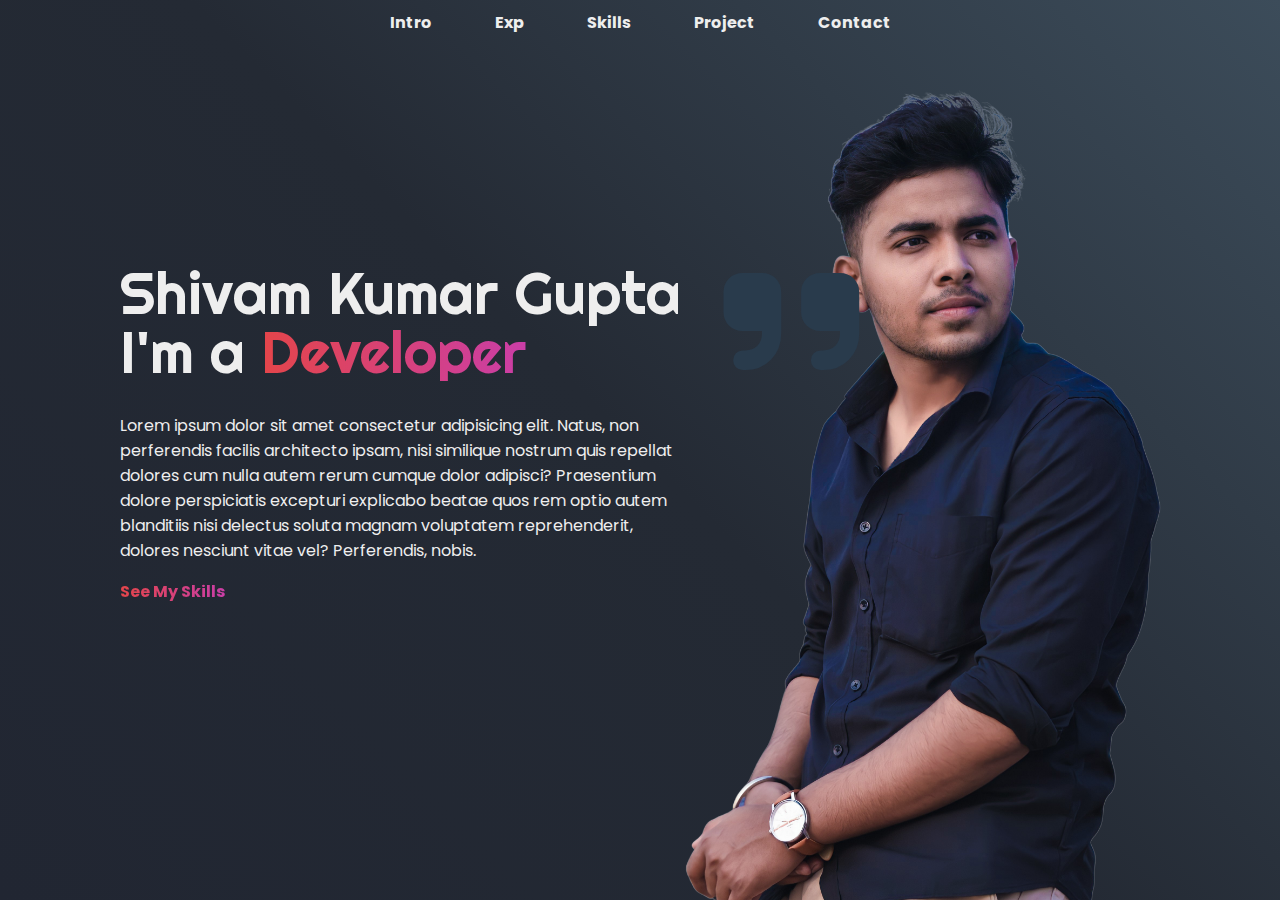
<file: portfolio/index.html>
<!DOCTYPE html>
<html lang="en">
<head>
    <meta charset="UTF-8">
    <meta name="viewport" content="width=device-width, initial-scale=1.0">
    <title>My Portfolio</title>
    <link rel="stylesheet" href="style.css">
    <link rel="stylesheet" href="https://cdnjs.cloudflare.com/ajax/libs/font-awesome/6.7.2/css/all.min.css">
</head>
<body>
    <header class="header">
        <nav>
            <a data-tab="intro">Intro</a>
            <a data-tab="experience">Exp</a>
            <a data-tab="skill">Skills</a>
            <a data-tab="project">Project</a>
            <a data-tab="contact">Contact</a>
        </nav>
    </header>

    <!-- Intro Section -->
    <div class="tab" id="intro" >
        <div class="container">
            <div class="avatar">
                <img src="images/IMG_20220226_145507_922-removebg.png">
            </div>
            <div class="content">
                <div class="name">
                    Shivam Kumar Gupta
                </div>
                <div class="job">
                    I'm a <span class="text-gradient">Developer</span>
                </div>
                <div class="des">
                    Lorem ipsum dolor sit amet consectetur adipisicing elit. 
                    Natus, non perferendis facilis architecto ipsam, nisi similique nostrum quis repellat dolores 
                    cum nulla autem rerum cumque dolor adipisci? Praesentium dolore perspiciatis excepturi explicabo 
                    beatae quos rem optio autem blanditiis nisi delectus soluta magnam voluptatem reprehenderit, 
                    dolores nesciunt vitae vel? Perferendis, nobis.
                    <br>
                    <a class="text-gradient" data-tab="skill">See My Skills</a>
                </div>
                <i class="fa-solid fa-quote-right"></i>
            </div>
        </div>
    </div>
    <!-- End Intro -->

    <!-- Experience Section -->
     <div class="tab" id="experience">
        <div class="container">
            <div class="list">
                <div class="item">
                    <div class="time">2020</div>
                    <i class="fa-solid fa-school"></i>
                    <div class="content">
                        <div class="job">
                            I went to
                        </div>
                        <div class="company">
                            D.A.V Public School
                        </div>
                        <div class="des">
                            Lorem ipsum dolor sit, amet consectetur adipisicing elit. Adipisci sunt expedita vero, architecto suscipit, maxime, reprehenderit molestias laborum quasi impedit commodi aliquam deleniti quisquam repellat?
                        </div>
                    </div>
                </div>
                <!-- 12th -->
                <div class="item">
                    <div class="time">2022</div>
                    <i class="fa-solid fa-school"></i>
                    <div class="content">
                        <div class="job">
                            I went to
                        </div>
                        <div class="company">
                            Indian Heritage School
                        </div>
                        <div class="des">
                            Lorem ipsum dolor sit, amet consectetur adipisicing elit. Adipisci sunt expedita vero, architecto suscipit, maxime, reprehenderit molestias laborum quasi impedit commodi aliquam deleniti quisquam repellat?
                        </div>
                    </div>
                </div>
                <!-- dropyear -->
                <div class="item">
                    <div class="time">2022-2023</div>
                    <i class="fa-solid fa-school"></i>
                    <div class="content">
                        <div class="job">
                            I went to 
                        </div>
                        <div class="company">
                            Allen Career Institute
                        </div>
                        <div class="des">
                            Lorem ipsum dolor sit, amet consectetur adipisicing elit. Adipisci sunt expedita vero, architecto suscipit, maxime, reprehenderit molestias laborum quasi impedit commodi aliquam deleniti quisquam repellat?
                        </div>
                    </div>
                </div>
                <!-- college -->
                <div class="item">
                    <div class="time">2023-2027</div>
                    <i class="fa-solid fa-school"></i>
                    <div class="content">
                        <div class="job">
                            I went to college
                        </div>
                        <div class="company">
                            Haldia Institute of Technology
                        </div>
                        <div class="des">
                            Lorem ipsum dolor sit, amet consectetur adipisicing elit. Adipisci sunt expedita vero, architecto suscipit, maxime, reprehenderit molestias laborum quasi impedit commodi aliquam deleniti quisquam repellat?
                        </div>
                    </div>
                </div>


                <div class="item">
                    <div class="time">2023-2027</div>
                    <i class="fa-solid fa-school"></i>
                    <div class="content">
                        <div class="job">
                            I went to college
                        </div>
                        <div class="company">
                            Haldia Institute of Technology
                        </div>
                        <div class="des">
                            Lorem ipsum dolor sit, amet consectetur adipisicing elit. Adipisci sunt expedita vero, architecto suscipit, maxime, reprehenderit molestias laborum quasi impedit commodi aliquam deleniti quisquam repellat?
                        </div>
                    </div>
                </div>


                <div class="item">
                    <div class="time">2023-2027</div>
                    <i class="fa-solid fa-school"></i>
                    <div class="content">
                        <div class="job">
                            I went to college
                        </div>
                        <div class="company">
                            Haldia Institute of Technology
                        </div>
                        <div class="des">
                            Lorem ipsum dolor sit, amet consectetur adipisicing elit. Adipisci sunt expedita vero, architecto suscipit, maxime, reprehenderit molestias laborum quasi impedit commodi aliquam deleniti quisquam repellat?
                        </div>
                    </div>
                </div>
            </div>
        </div>
     </div>
     <!-- skills section -->
     <div class="tab" id="skill">
        <div class="container">
            <div class="list">
                <!-- css -->
                <div class="item">
                    <i class="fa-brands fa-css"></i>
                    <div class="name">CSS</div>
                    <div class="des">Lorem ipsum, dolor sit amet consectetur adipisicing elit. Odio, nisi. Blanditiis dolorem quidem fugit eaque enim obcaecati ratione sequi a, aut odio quia dolor veniam.</div>
                </div>
                <!-- html -->
                <div class="item">
                    <i class="fa-brands fa-html5"></i>
                    <div class="name">HTML 5</div>
                    <div class="des">Lorem ipsum, dolor sit amet consectetur adipisicing elit. Odio, nisi. Blanditiis dolorem quidem fugit eaque enim obcaecati ratione sequi a, aut odio quia dolor veniam.</div>
                </div>
                <!-- javascript -->
                <div class="item">
                    <i class="fa-brands fa-js"></i>
                    <div class="name">JavaScript</div>
                    <div class="des">Lorem ipsum, dolor sit amet consectetur adipisicing elit. Odio, nisi. Blanditiis dolorem quidem fugit eaque enim obcaecati ratione sequi a, aut odio quia dolor veniam.</div>
                </div>
                <!-- javascript -->
                <div class="item">
                    <i class="fa-brands fa-js"></i>
                    <div class="name">JavaScript</div>
                    <div class="des">Lorem ipsum, dolor sit amet consectetur adipisicing elit. Odio, nisi. Blanditiis dolorem quidem fugit eaque enim obcaecati ratione sequi a, aut odio quia dolor veniam.</div>
                </div>
                <!-- javascript -->
                <div class="item">
                    <i class="fa-brands fa-js"></i>
                    <div class="name">JavaScript</div>
                    <div class="des">Lorem ipsum, dolor sit amet consectetur adipisicing elit. Odio, nisi. Blanditiis dolorem quidem fugit eaque enim obcaecati ratione sequi a, aut odio quia dolor veniam.</div>
                </div>
                <!-- javascript -->
                <div class="item">
                    <i class="fa-brands fa-js"></i>
                    <div class="name">JavaScript</div>
                    <div class="des">Lorem ipsum, dolor sit amet consectetur adipisicing elit. Odio, nisi. Blanditiis dolorem quidem fugit eaque enim obcaecati ratione sequi a, aut odio quia dolor veniam.</div>
                </div>
            </div>
        </div>
     </div>

     <!-- project -->

     <div class="tab" id="project">
        <div class="container">
            <div class="list">
                <!-- project1 -->
                <div class="item">
                    <img src="images/wp7083899-pink-gamer-wallpapers.jpg" alt="">
                    <div class="index">#1</div>
                    <div class="name">Name Project</div>
                    <div class="des">
                        Lorem ipsum dolor sit amet consectetur adipisicing elit. Tenetur, ex similique esse nam eveniet ad incidunt vel illo culpa ut!
                    </div>
                    <div class="author">
                        <div class="job">FullStack</div>
                        <div class="time">
                            2024/10/10
                            <i class="fa-solid fa-clock"></i>
                        </div>
                    </div>
                </div>
                <!-- project2 -->
                <div class="item">
                    <img src="images/wp7083899-pink-gamer-wallpapers.jpg" alt="">
                    <div class="index">#1</div>
                    <div class="name">Name Project</div>
                    <div class="des">
                        Lorem ipsum dolor sit amet consectetur adipisicing elit. Tenetur, ex similique esse nam eveniet ad incidunt vel illo culpa ut!
                    </div>
                    <div class="author">
                        <div class="job">FullStack</div>
                        <div class="time">
                            2024/10/10
                            <i class="fa-solid fa-clock"></i>
                        </div>
                    </div>
                </div>
                <!-- project3 -->
                <div class="item">
                    <img src="images/wp7083899-pink-gamer-wallpapers.jpg" alt="">
                    <div class="index">#1</div>
                    <div class="name">Name Project</div>
                    <div class="des">
                        Lorem ipsum dolor sit amet consectetur adipisicing elit. Tenetur, ex similique esse nam eveniet ad incidunt vel illo culpa ut!
                    </div>
                    <div class="author">
                        <div class="job">FullStack</div>
                        <div class="time">
                            2024/10/10
                            <i class="fa-solid fa-clock"></i>
                        </div>
                    </div>
                </div>
                <!-- project4 -->
                <div class="item">
                    <img src="images/wp7083899-pink-gamer-wallpapers.jpg" alt="">
                    <div class="index">#1</div>
                    <div class="name">Name Project</div>
                    <div class="des">
                        Lorem ipsum dolor sit amet consectetur adipisicing elit. Tenetur, ex similique esse nam eveniet ad incidunt vel illo culpa ut!
                    </div>
                    <div class="author">
                        <div class="job">FullStack</div>
                        <div class="time">
                            2024/10/10
                            <i class="fa-solid fa-clock"></i>
                        </div>
                    </div>
                </div>
            </div>
        </div>
     </div>

     <!-- contact me -->
      <div class="tab" id="contact">
        <div class="container">
            <div class="thank text-gradient">
                Thank You!
            </div>
            <div class="des">
                Lorem ipsum dolor sit, amet consectetur adipisicing elit. Maiores voluptatem ullam error rerum earum aliquam in voluptates rem inventore quaerat eveniet dolor exercitationem fugit, magni asperiores saepe iure eaque, ea alias quibusdam! Atque voluptate debitis ad recusandae cupiditate molestias! Consequatur quis facilis fugiat assumenda dolorem adipisci velit accusantium. Necessitatibus, impedit!
                <br>
                <a data-tab="intro">See My Intro</a>
            </div>
            <div class="list">
                <div class="item">
                    <i class="fa-solid fa-phone"></i>
                    +91 620485XXXX
                </div>
                <div class="item">
                    <i class="fa-brands fa-linkedin"></i>
                    Shivam Kumar Gupta
                </div>
                <div class="item">
                    <i class="fa-brands fa-x-twitter"></i>
                    @skg_109
                </div>
                <div class="item">
                    <i class="fa-solid fa-envelope"></i>
                    @shivamkumargupta109@gmail.com
                </div>
            </div>
        </div>
      </div>

      
    <script src="script.js"></script>
</body>
</html>
</file>
<file: portfolio/style.css>
@import url('https://fonts.googleapis.com/css2?family=Poppins:ital,wght@0,100;0,200;0,300;0,400;0,500;0,600;0,700;0,800;0,900;1,100;1,200;1,300;1,400;1,500;1,600;1,700;1,800;1,900&display=swap');

@import url('https://fonts.googleapis.com/css2?family=Poppins:ital,wght@0,100;0,200;0,300;0,400;0,500;0,600;0,700;0,800;0,900;1,100;1,200;1,300;1,400;1,500;1,600;1,700;1,800;1,900&family=Righteous&display=swap');



body{
    font-family: Poppins;
    margin: 0;
    font-size: 13px;
    background-color:#23282e;
    color:#eee;
}

a{
    text-decoration: none;
    cursor: pointer;
    font-weight: bold;

}

header{
    width: 100%;
    position: fixed;
    z-index: 100;
    text-align: center;
   margin-top:10px;

}

header nav a{
    color: #eee ;
    font-size: medium;
    margin: 0 30px;
}

.tab{
    width: 100%;
    height: 100vh;
    overflow: hidden;
    position: relative;
  
}

.tab .container{
    width: 1140px;
    max-width: 100%;
    height: 100%;
    padding-top: 50px;
    box-sizing: border-box;
    margin: auto;
    position: relative;
}

#intro{
    background-color: #16222d;
    background-image: linear-gradient(45deg, #212632, #242a34, #3c4c5a);
}

#intro .avatar {
    text-align: right;
    height: 100%;
}

#intro .avatar img{
    height: 100%;
    filter: saturate(0.9);
}

#intro .content{
    position: absolute;
    top: 50%;
    left: 50px;
    transform: translateY(-50%);
    width: 700px;
    max-width: 80%;
}

#intro .content .name,
#intro .content .job{
    font-size: 4.5em;
    font-family: Righteous;
    line-height: 1em;
}

.text-gradient{
    background-image:linear-gradient(to right, #e4454a, #ca3ea7);
    display: inline-block;
    -webkit-text-fill-color: transparent;
    -webkit-background-clip: text;
}


#intro .content .des{
    margin: 2em 0;
    width: 80%;
    font-size: medium;
}

#intro .content a{
    margin-top: 1em;
}

#intro .content i{
    font-size: 12em;
    color: #293b4c;
    position: absolute;
    top: -20px;
    right: -40px;
}


#experience{
    background-image: linear-gradient(45deg, #212632, #242a34, #3c4c5a);
    background-size: cover;
}

#experience .list{
    width: max-content;
    height: 100%;
    display: flex;
    justify-content: left;
    padding-left: 50px;
    gap: 20px;
    position: relative;
    z-index: 1;
    box-sizing: border-box;
}


#experience .list .item{
    width: 200px;
    flex-shrink: 0;
    display: grid;
    grid-template-rows: 1fr 50px 1fr;
    gap: 20px;
}

#experience .list .item i{
    background-color: #444b57;
    width: 50px;
    font-size: 2em;
    color: #16222d;
    display: flex;
    justify-content: center;
    align-items: center;
    border-radius: 50%;
}

#experience .list .item .time{
    font-size: large;
    display: flex;
    align-items: end;
    font-weight: bold;
}

#experience .list .item .content .job{
    font-size: larger;
    font-weight: bold;
}

#experience .list .item .content .company{
    font-weight: bold;
    color: #e4454a;
    font-size: 1.2em;
    margin: 0.5em 0;
}

#experience .list .item .content .des{
    font-size: 0.8em;
    opacity: 0.7;
}
/* doubt */
#experience .list .item:nth-child(odd) .content{
    grid-row-start: 1;
    grid-row-end: 2;
    display: flex;
    flex-direction: column;
    justify-content: end;
}

#experience .list .item:nth-child(odd) .time{
    grid-row-start: 3;
    grid-row-end: 4;
    align-items: start;
}

#experience .list::before{
    position: absolute;
    top: 50%;
    width: 100%;
    height: 2px;
    background-color: #444b57;
    content: '';
    z-index: -1;
}

#experience .container{
    overflow: auto;
}


#skill{
    background-image: linear-gradient(45deg, #3a2530, #171514,#412726);
    background-size: cover;
}

#skill .list{
    height: 100%;
    display: grid;
    grid-template-columns: repeat(3, 1fr);
    padding: 5px;
    gap: 0;
    box-sizing: border-box;
}

#skill .list .item{
    padding: 10px;
    margin: 10px;
    display: flex;
    justify-content: center;
    align-items: center;
    flex-direction: column;
    text-align: center;
    border-radius: 15px;
}

#skill .list .item:nth-child(odd){
    background-color: #3f2525;
}

#skill .list .item i{
    width: 75px;
    height: 75px;
    background-color: #eee;
    color: #ca3ea7;
    font-size: 2em;
    border-radius: 50%;
    display: flex;
    justify-content: center;
    align-items: center;
    box-shadow: 0 10px 10px #0005;
    margin: 5px;
}

#skill .list .item .name{
    font-size: 1.5em;
    margin-top: 0.7em;
    font-weight: bold;
}

#skill .list .item .des{
    font-size: small;
    opacity: 0.6;
}

#project{
    background-color: #cfbaba;
    color: #444b57;
}

#project .list{
    display: grid;
    grid-template-columns: repeat(3, 1fr);
    gap: 30px;
    padding: 50px;
}

#project .list .item img{
    width: 100%;
    height: 150px;
    object-fit: cover;
}

#project .list .item{
    border-radius: 15px;
    background-color: #fff;
    overflow: hidden;
    position: relative;
}

#project .list .item .index{
    font-weight: bold;
    font-size: 1.5em;
    position: absolute;
    transform: translateY(-100%);
    background-color: #fff;
    padding: 10px;
    font-style: italic;
    border-top-right-radius: 15px;
}

#project .list .name{
    font-size: large;
    font-weight: bold;
    padding: 10px;
}

#project .list .item .author{
    display: flex;
    justify-content: space-between;
    padding: 10px;
    border-top: 1px solid #eee;
}

#project .list .item .job{
    font-weight: bold;
}
#project .list .item .des{
    padding: 10px;
}

#project .container{
    overflow: auto;
}

::-webkit-scrollbar{
    width: 0;
}

#contact{
    background-color: #242330;
}

#contact .thank{
    font-size: 5em;
    font-weight: bold;
    text-align: center;
}

#contact .container{
    display: flex;
    flex-direction: column;
    justify-content: center;
    align-items: center;
}

#contact .des{
    width: 500px;
    max-width: 80%;
    text-align: center;
}

#contact .list{
    text-align: center;
}

#contact .list .item{
    display: inline-block;
    margin: 10px 30px;
}


@media screen and (max-width: 991px) {
    #intro .avatar img{
        transform: translateX(200px);
    }
}

@media screen and (max-width: 767px){
    body{
        font-size: 10px;

    }

    header nav a{
        margin: 10px;
    }

    #intro .avatar img{
        transform: none;
    }

    #intro .content{
        left: 20px;
    }

    #intro .content .name{
        font-size: 4em;
    }


    #intro .content i{
        position: unset;

    }

    #skill .list{
        grid-template-columns: repeat(2 ,1fr);
        padding: 0;

    }

    #skill .list .item:nth-child(odd){
        background-color: unset;
    }

    #skill .list .item:nth-child(2),
    #skill .list .item:nth-child(3n){
        background-color: #3f2525;
    }

    #project .list{
        padding: 10px;
        grid-template-columns: repeat(2, 1fr);
        gap: 5px;
    }

    #project .list .item img{
        height: 100px;
    }

} 

.tab{
    position: fixed;
    inset: 0 0 0 0;
    z-index: 1;
}

#intro{
    z-index: 2;
}

.tab.active{
    --x: 50%;
    --y: 50%;
    clip-path: circle(
        0 at var(--x) var(--y)
    );
    animation: showTab 1s ease-in-out 1 forwards;
}

@keyframes showTab{
    to{
        clip-path: circle(
            200% at var(--x) var(--y)
            );
    }
}
</file>
